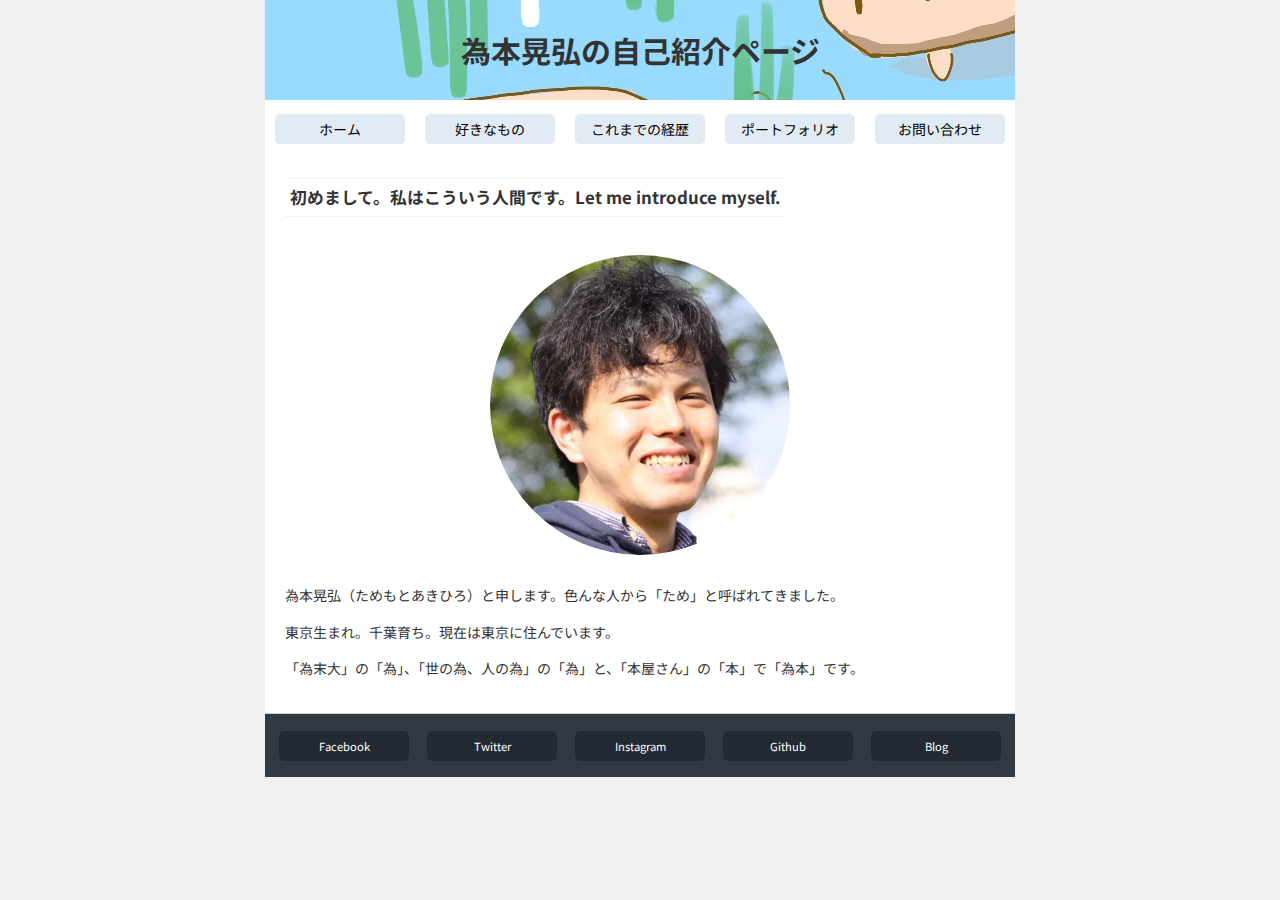
<file: index.html>
<!DOCTYPE html>
<html lang="ja">
<head>
<meta charset="UTF-8">
<title>為本晃弘の自己紹介ページ | Tamemoto Akihiro Portfolio</title>
<style>
/*
div,ul{
	border:solid;
	margin:10px;
}*/
</style>
<link href="https://fonts.googleapis.com/css2?family=Noto+Sans+JP:wght@300;400&display=swap" rel="stylesheet">
<link href="css/style.css" rel="stylesheet">
</head>
<body>
<div id="wrapper">

		<div id="header">
		<h1>為本晃弘の自己紹介ページ</h1>
		</div><!--#header-->
		
			<ul id="nav">
			<li><a href="index.html">ホーム</a></li>
			<li><a href="hobby.html">好きなもの</a></li>
			<li><a href="career.html">これまでの経歴</a></li>
			<li><a href="portfolio.html">ポートフォリオ</a></li>
			<li><a href="contact.html">お問い合わせ</a></li>
			</ul><!--#nav-->

				<div id="content">

					
					<h2>初めまして。私はこういう人間です。Let me introduce myself.</h2>
					
					<div class="col">

					<p class="photo"><img src="img/portfolio_photo.jpg" alt="自己紹介画像"></p>
				
					<p>為本晃弘（ためもとあきひろ）と申します。色んな人から「ため」と呼ばれてきました。</p>
					<p>東京生まれ。千葉育ち。現在は東京に住んでいます。</p>
					<p>「為末大」の「為」、「世の為、人の為」の「為」と、「本屋さん」の「本」で「為本」です。</p>

					</div><!--.col-->
					

				</div><!--#content-->

		<div id="footer">
		<ul id="nav">
			<li><a href="https://www.facebook.com/akihiro.tamemoto" target="_blank">Facebook</a></li>
			<li><a href="https://twitter.com/atamemoto" target="_blank">Twitter</a></li>
			<li><a href="https://www.instagram.com/tamemotton2019/" target="_blank">Instagram</a></li>
			<li><a href="https://github.com/tamemotoakihiro" target="_blank">Github</a></li>
			<li><a href="https://note.com/tamerepo" target="_blank">Blog</a></li>
			</ul><!--#nav-->
		</div><!--#footer-->
<div><!--#wrapper-->
</body>
</html>
</file>
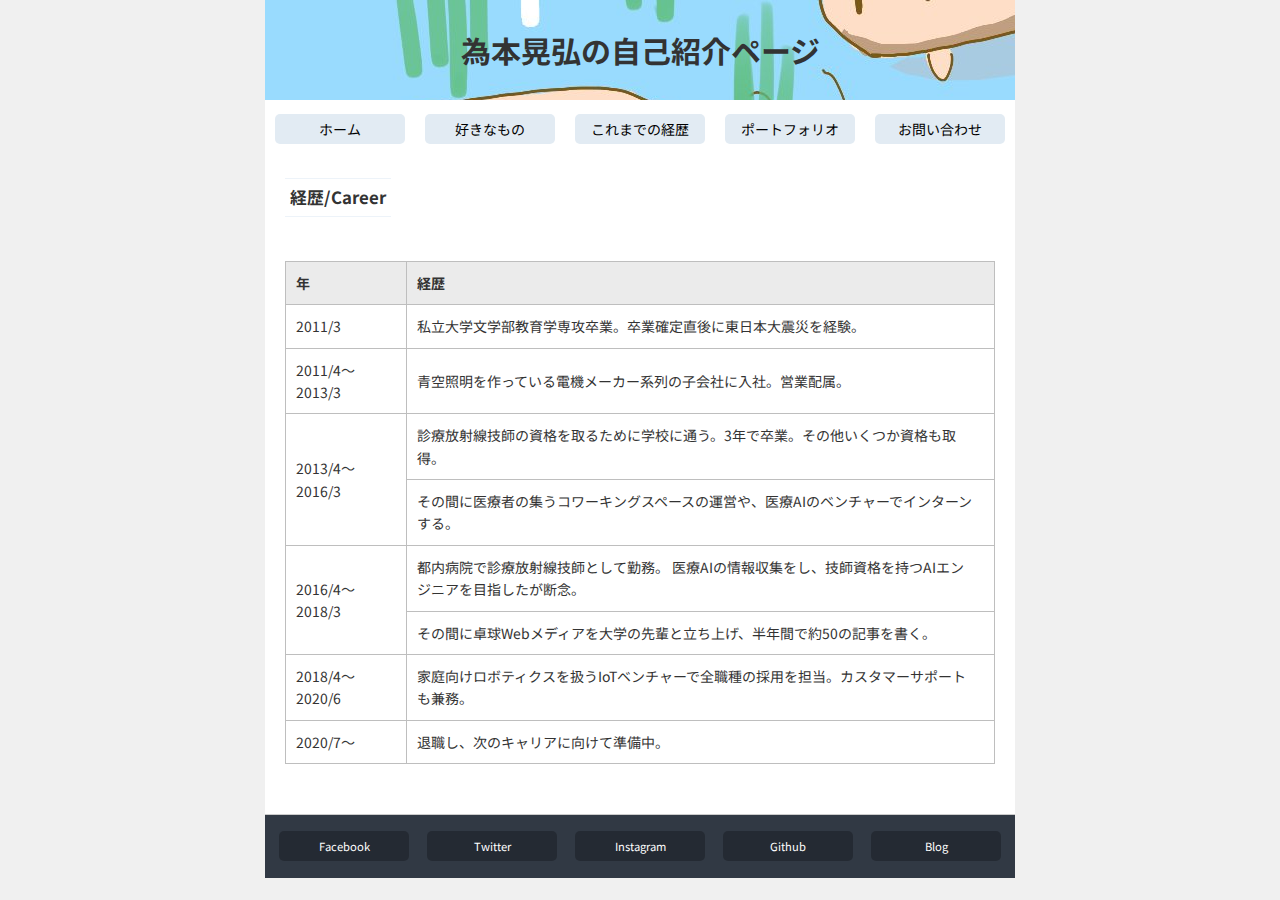
<file: career.html>
<!DOCTYPE html>
<html lang="ja">
<head>
<meta charset="UTF-8">
<title>為本晃弘の自己紹介ページ | Tamemoto Akihiro Portfolio</title>
<style>
/*
div,ul{
	border:solid;
	margin:10px;
}*/
</style>
<link href="https://fonts.googleapis.com/css2?family=Noto+Sans+JP:wght@300;400&display=swap" rel="stylesheet">
<link href="css/style.css" rel="stylesheet">
</head>
<body>
<div id="wrapper">

		<div id="header">
		<h1>為本晃弘の自己紹介ページ</h1>
		</div><!--#header-->
		
			<ul id="nav">
			<li><a href="index.html">ホーム</a></li>
			<li><a href="hobby.html">好きなもの</a></li>
			<li><a href="career.html">これまでの経歴</a></li>
			<li><a href="portfolio.html">ポートフォリオ</a></li>
			<li><a href="contact.html">お問い合わせ</a></li>
			</ul><!--#nav-->

				<div id="content">

					
					<h2>経歴/Career</h2>
					
					<div class="col">

					<table>
					<tr>
						<th>年</th>
						<th>経歴</th>
					</tr>
					<tr>
						<td>2011/3</td>
						<td>私立大学文学部教育学専攻卒業。卒業確定直後に東日本大震災を経験。</td>
					</tr>
					<tr>
						<td>2011/4～2013/3</td>
						<td>青空照明を作っている電機メーカー系列の子会社に入社。営業配属。</td>
					</tr>
					<tr>
						<td rowspan="2">2013/4～2016/3</td>
						<td>診療放射線技師の資格を取るために学校に通う。3年で卒業。その他いくつか資格も取得。</td>
					</tr>
					<tr>
						<td>その間に医療者の集うコワーキングスペースの運営や、医療AIのベンチャーでインターンする。
						</td>
					</tr>
					<tr>
						<td rowspan="2">2016/4～2018/3</td>
						<td>都内病院で診療放射線技師として勤務。
								医療AIの情報収集をし、技師資格を持つAIエンジニアを目指したが断念。
						</td>
					</tr>
					<tr>
						<td>その間に卓球Webメディアを大学の先輩と立ち上げ、半年間で約50の記事を書く。</td>
					</tr>
					<tr>
						<td>2018/4～2020/6</td>
						<td>家庭向けロボティクスを扱うIoTベンチャーで全職種の採用を担当。カスタマーサポートも兼務。</td>
					</tr>
					<tr>
						<td>2020/7～</td>
						<td>退職し、次のキャリアに向けて準備中。</td>
					</tr>
				</table>
					</div><!--.col-->
					

				</div><!--#content-->

		<div id="footer">
		<ul id="nav">
			<li><a href="https://www.facebook.com/akihiro.tamemoto" target="_blank">Facebook</a></li>
			<li><a href="https://twitter.com/atamemoto" target="_blank">Twitter</a></li>
			<li><a href="https://www.instagram.com/tamemotton2019/" target="_blank">Instagram</a></li>
			<li><a href="https://github.com/tamemotoakihiro" target="_blank">Github</a></li>
			<li><a href="https://note.com/tamerepo" target="_blank">Blog</a></li>
			</ul><!--#nav-->
		</div><!--#footer-->
<div><!--#wrapper-->
</body>
</html>
</file>
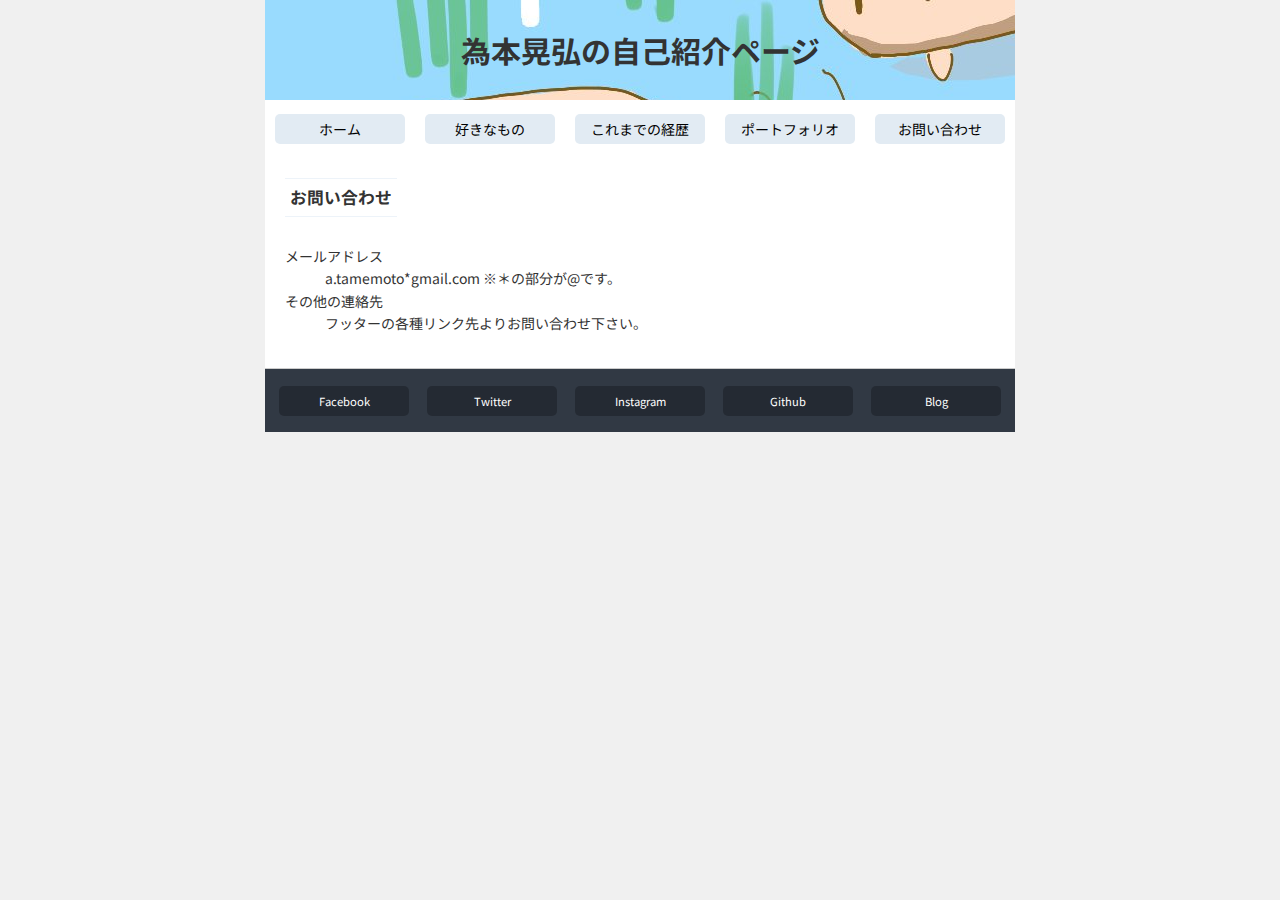
<file: contact.html>
<!DOCTYPE html>
<html lang="ja">
<head>
<meta charset="UTF-8">
<title>為本晃弘の自己紹介ページ | Tamemoto Akihiro Portfolio</title>
<style>
/*
div,ul{
	border:solid;
	margin:10px;
}*/
</style>
<link href="https://fonts.googleapis.com/css2?family=Noto+Sans+JP:wght@300;400&display=swap" rel="stylesheet">
<link href="css/style.css" rel="stylesheet">
</head>
<body>
<div id="wrapper">

		<div id="header">
		<h1>為本晃弘の自己紹介ページ</h1>
		</div><!--#header-->
		
			<ul id="nav">
			<li><a href="index.html">ホーム</a></li>
			<li><a href="hobby.html">好きなもの</a></li>
			<li><a href="career.html">これまでの経歴</a></li>
			<li><a href="portfolio.html">ポートフォリオ</a></li>
			<li><a href="contact.html">お問い合わせ</a></li>
			</ul><!--#nav-->

				<div id="content">

					
					<h2>お問い合わせ</h2>
					
					<div class="col">
				
					<dl>
					<dt>メールアドレス</dt>
					<dd>a.tamemoto*gmail.com ※＊の部分が@です。</dd>
					<dt>その他の連絡先</dt>
					<dd>フッターの各種リンク先よりお問い合わせ下さい。</dd>
					</dl>

					</div><!--.col-->
					

				</div><!--#content-->

		<div id="footer">
		<ul id="nav">
			<li><a href="https://www.facebook.com/akihiro.tamemoto" target="_blank">Facebook</a></li>
			<li><a href="https://twitter.com/atamemoto" target="_blank">Twitter</a></li>
			<li><a href="https://www.instagram.com/tamemotton2019/" target="_blank">Instagram</a></li>
			<li><a href="https://github.com/tamemotoakihiro" target="_blank">Github</a></li>
			<li><a href="https://note.com/tamerepo" target="_blank">Blog</a></li>
			</ul><!--#nav-->
		</div><!--#footer-->
<div><!--#wrapper-->
</body>
</html>
</file>
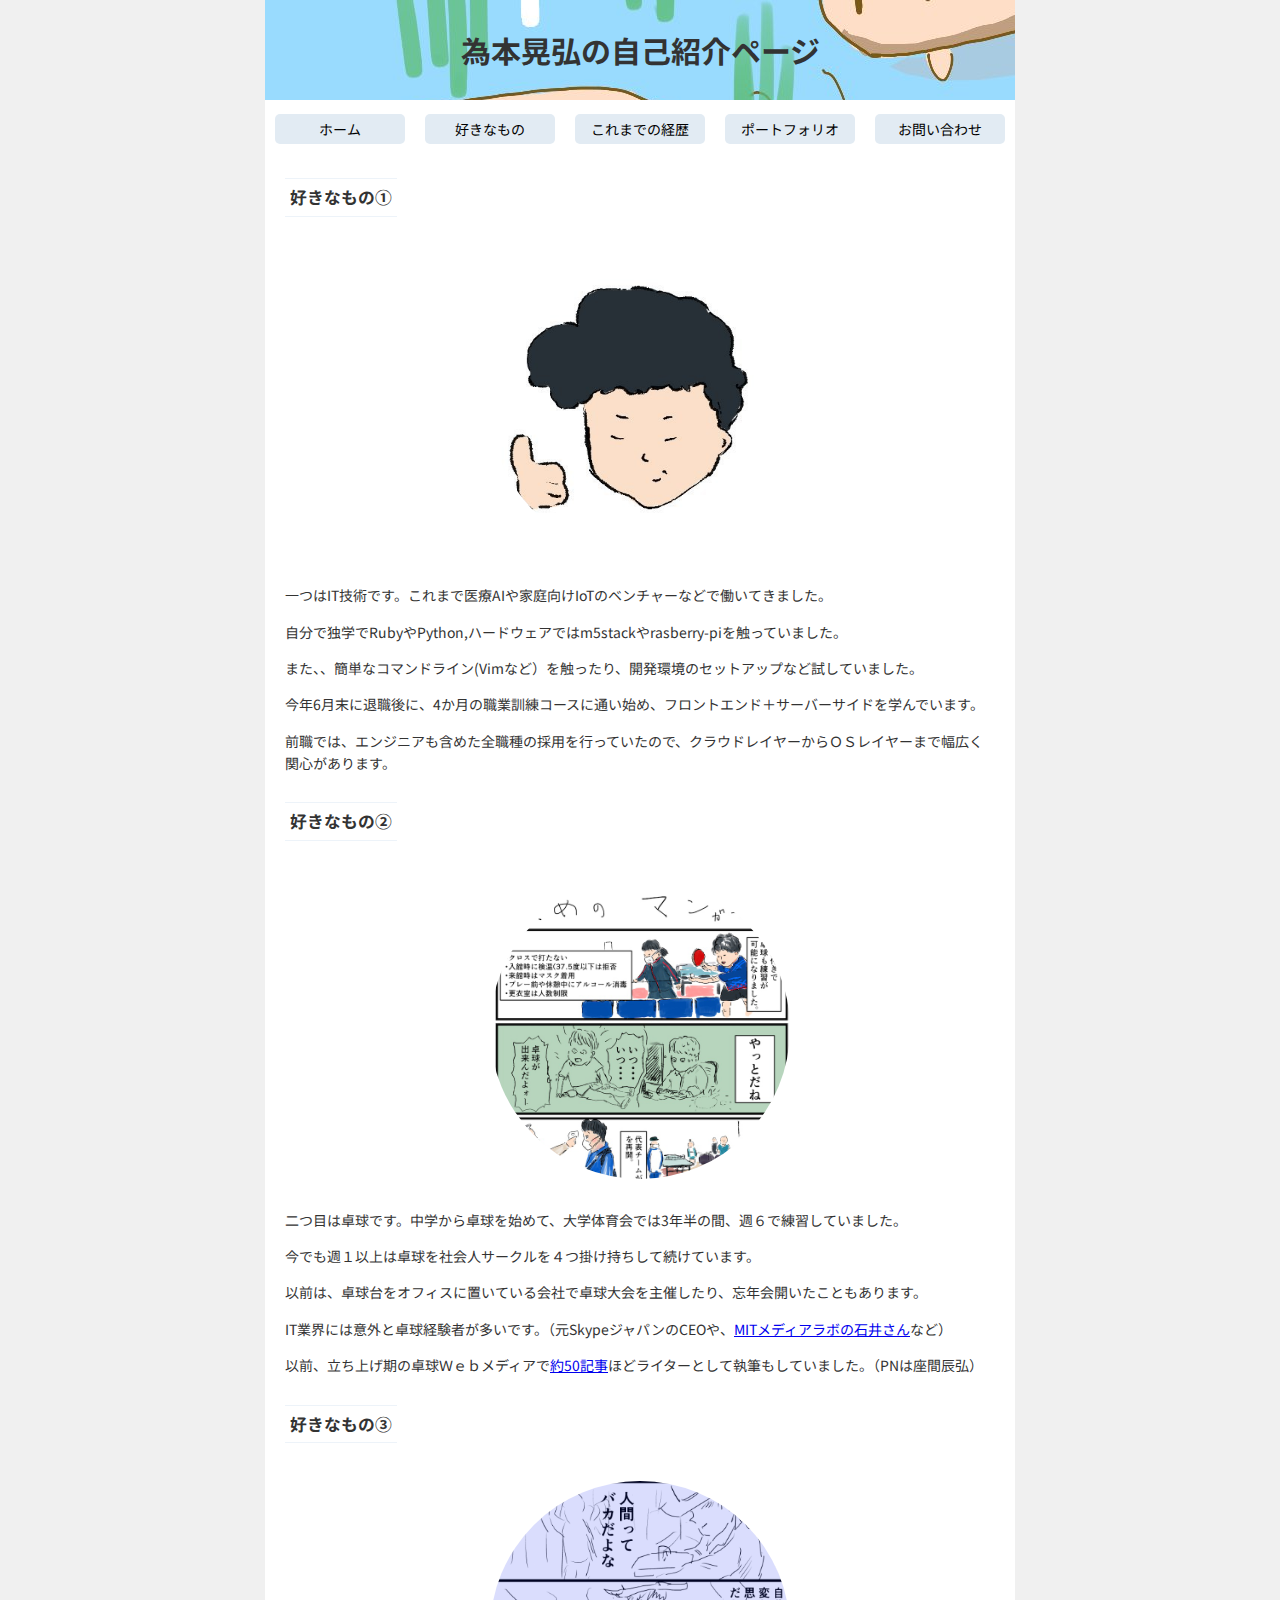
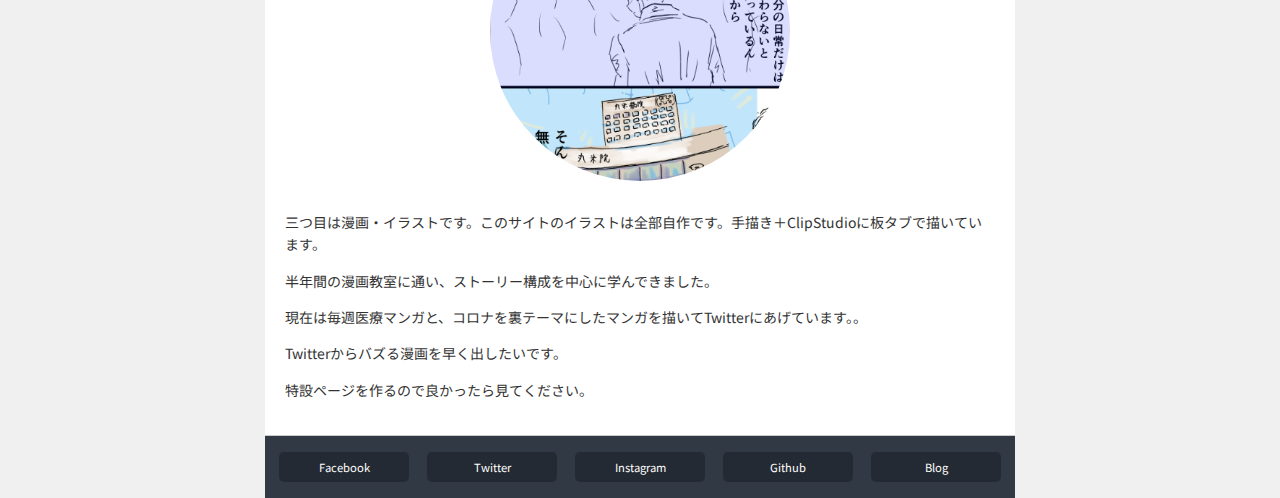
<file: hobby.html>
<!DOCTYPE html>
<html lang="ja">
<head>
<meta charset="UTF-8">
<title>為本晃弘の自己紹介ページ | Tamemoto Akihiro Portfolio</title>
<style>
/*
div,ul{
	border:solid;
	margin:10px;
}*/
</style>
<link href="https://fonts.googleapis.com/css2?family=Noto+Sans+JP:wght@300;400&display=swap" rel="stylesheet">
<link href="css/style.css" rel="stylesheet">
</head>
<body>
<div id="wrapper">

		<div id="header">
		<h1>為本晃弘の自己紹介ページ</h1>
		</div><!--#header-->
		
			<ul id="nav">
			<li><a href="index.html">ホーム</a></li>
			<li><a href="hobby.html">好きなもの</a></li>
			<li><a href="career.html">これまでの経歴</a></li>
			<li><a href="portfolio.html">ポートフォリオ</a></li>
			<li><a href="contact.html">お問い合わせ</a></li>
			</ul><!--#nav-->

				<div id="content">

					
					<h2>好きなもの①</h2>
					
					<div class="col">

					<p class="photo"><img src="img/portfolio.jpg" alt="自己紹介画像"></p>
				
					<p>一つはIT技術です。これまで医療AIや家庭向けIoTのベンチャーなどで働いてきました。</p>
					<p>自分で独学でRubyやPython,ハードウェアではm5stackやrasberry-piを触っていました。</p>
					<p>また、、簡単なコマンドライン(Vimなど）を触ったり、開発環境のセットアップなど試していました。</p>					
					<p>今年6月末に退職後に、4か月の職業訓練コースに通い始め、フロントエンド＋サーバーサイドを学んでいます。</p>
					<p>前職では、エンジニアも含めた全職種の採用を行っていたので、クラウドレイヤーからＯＳレイヤーまで幅広く関心があります。</p>
					
					</div><!--.col-->

				

					<h2>好きなもの②</h2>

					<div class="col">

					<p class="photo"><img src="img/tabletennis.jpg" alt="卓球の画像"></p>
				
					<p>二つ目は卓球です。中学から卓球を始めて、大学体育会では3年半の間、週６で練習していました。</p>
					<p>今でも週１以上は卓球を社会人サークルを４つ掛け持ちして続けています。</p>
					<p>以前は、卓球台をオフィスに置いている会社で卓球大会を主催したり、忘年会開いたこともあります。</p>					
					<p>IT業界には意外と卓球経験者が多いです。（元SkypeジャパンのCEOや、<a href="https://wired.jp/2016/02/25/jils-2016/">MITメディアラボの石井さん</a>など）</p>
					<p>以前、立ち上げ期の卓球Ｗｅｂメディアで<a href="https://rallys.online/search/%E5%BA%A7%E9%96%93" target="_blank">約50記事</a>ほどライターとして執筆もしていました。（PNは座間辰弘）</p>
					
					</div><!--.col-->
				
					<h2>好きなもの③</h2>

					<div class="col">

					<p class="photo"><img src="img/comic.jpg" alt="マンガ画像"></p>
				
					<p>三つ目は漫画・イラストです。このサイトのイラストは全部自作です。手描き＋ClipStudioに板タブで描いています。</p>
					<p>半年間の漫画教室に通い、ストーリー構成を中心に学んできました。</p>
					<p>現在は毎週医療マンガと、コロナを裏テーマにしたマンガを描いてTwitterにあげています。。</p>					
					<p>Twitterからバズる漫画を早く出したいです。</p>
					<p>特設ページを作るので良かったら見てください。</p>
					
					</div><!--.col-->
				</div><!--#content-->

		<div id="footer">
		<ul id="nav">
			<li><a href="https://www.facebook.com/akihiro.tamemoto" target="_blank">Facebook</a></li>
			<li><a href="https://twitter.com/atamemoto" target="_blank">Twitter</a></li>
			<li><a href="https://www.instagram.com/tamemotton2019/" target="_blank">Instagram</a></li>
			<li><a href="https://github.com/tamemotoakihiro" target="_blank">Github</a></li>
			<li><a href="https://note.com/tamerepo" target="_blank">Blog</a></li>
			</ul><!--#nav-->
		</div><!--#footer-->
<div><!--#wrapper-->
</body>
</html>
</file>
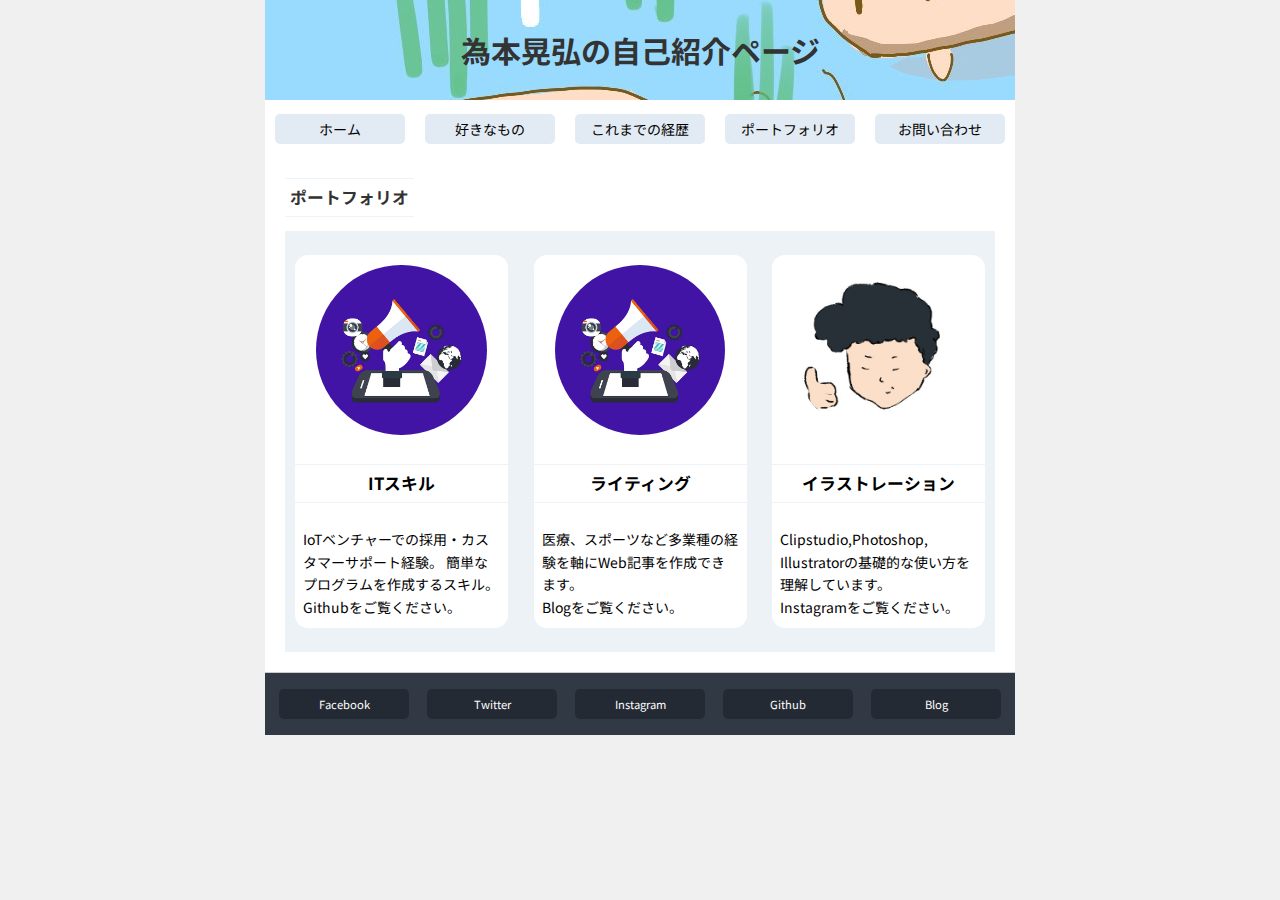
<file: portfolio.html>
<!DOCTYPE html>
<html lang="ja">
<head>
<meta charset="UTF-8">
<title>為本晃弘の自己紹介ページ | Tamemoto Akihiro Portfolio</title>
<style>
/*
div,ul{
	border:solid;
	margin:10px;
}*/
</style>
<link href="https://fonts.googleapis.com/css2?family=Noto+Sans+JP:wght@300;400&display=swap" rel="stylesheet">
<link href="css/style.css" rel="stylesheet">
</head>
<body>
<div id="wrapper">

		<div id="header">
		<h1>為本晃弘の自己紹介ページ</h1>
		</div><!--#header-->
		
			<ul id="nav">
			<li><a href="index.html">ホーム</a></li>
			<li><a href="hobby.html">好きなもの</a></li>
			<li><a href="career.html">これまでの経歴</a></li>
			<li><a href="portfolio.html">ポートフォリオ</a></li>
			<li><a href="contact.html">お問い合わせ</a></li>
			</ul><!--#nav-->

				<div id="content">

					
					<h2>ポートフォリオ</h2>
						
					<div class="box">

					  <div class="inner">
						  <ul class="list">
						      <li class="item">
						        <a href="#">
						          <div class="photo">
						            <img src="img/it_skill.jpg" alt="画像">
											</div>
						          <h2 class="title">ITスキル</h2>
						          <div class="text">IoTベンチャーでの採用・カスタマーサポート経験。
																				簡単なプログラムを作成するスキル。Githubをご覧ください。
											</div>
						        </a>
						      </li>
						      <li class="item">
						        <a href="#">
						          <div class="photo">
						            <img src="img/it_skill.jpg" alt="画像">
											</div>
						          <h2 class="title">ライティング</h2>
						          <div class="text">医療、スポーツなど多業種の経験を軸にWeb記事を作成できます。<br>
																				Blogをご覧ください。
											</div>
						        </a>
						      </li>
						      <li class="item">
						        <a href="#">
						          <div class="photo">
						            <img src="img/portfolio.jpg" alt="画像"></div>
						          <h2 class="title">イラストレーション</h2>
						          <div class="text">Clipstudio,Photoshop,<br>Illustratorの基礎的な使い方を理解しています。<br>
																				Instagramをご覧ください。
											</div>
						        </a>
						      </li>  
							</ul>
						</div><!--inner-->
					</div><!--box-->      
				</div><!--#content-->

		<div id="footer">
		<ul id="nav">
			<li><a href="https://www.facebook.com/akihiro.tamemoto" target="_blank">Facebook</a></li>
			<li><a href="https://twitter.com/atamemoto" target="_blank">Twitter</a></li>
			<li><a href="https://www.instagram.com/tamemotton2019/" target="_blank">Instagram</a></li>
			<li><a href="https://github.com/tamemotoakihiro" target="_blank">Github</a></li>
			<li><a href="https://note.com/tamerepo" target="_blank">Blog</a></li>
			</ul><!--#nav-->
		</div><!--#footer-->
<div><!--#wrapper-->
</body>
</html>
</file>
<file: css/style.css>
@charset: "UTF-8";

body{
	background-color: #F0F0F0; /*�w�i�F�����O���[*/
	color: #333; /*�����F�Z���O���[*/
	font-family:'Noto Sans JP', sans-serif;
	font-size: 14px;
	line-height:1.6; /*�s�ԁu1.6�v*/
	margin:0;
}

h1{
	background-image:url(../img/header.jpg);
	width:750px;
	height:100px;
	font-size:30px;
	line-height:100px;
	text-align:center;
	margin: 0;
}

h2{
	border-top:solid 1px #edf3f9;
	border-bottom:solid 1px #edf3f9;
	font-size:120%;
	padding:5px;
}

/* �o����\�ł܂Ƃ߂鎞�Ɏg���� */

table{
	font-size: 1em;
	/*table�̃{�[�_�[�ƐV���ɐݒ肷��{�[�_�[���ꏏ�ɂ���*/
	border-collapse: collapse;
	margin:30px auto; 
	white-space: wrap;
}

td,th{
	border:1px solid rgb(190,190,190);
	vertical-align: center;
	padding: 10px 20px 10px 10px;
	text-align:left;
	
}

th{
	background-color:rgb(235,235,235);
}


#wrapper{
	width: 750px; 
	margin:0 auto;
	background-color:#FFF;
}

/*�i�r�o�[*/
#nav{
	list-style:none;
	padding-left:0;
	display:flex;
	justify-content:space-around; 
}

#nav a{
	border-radius: 5px;
	display:block;
	background-color:#e2ebf3;
	color:black;
	width:130px;
	height:30px;
	line-height:30px; /* �s�̍����̒�`�F�㉺�����̒��S�ɒu��*/
	margin:0 5px;
	text-align:center;
	text-decoration: none;

}

#nav a:hover{
	background-color:rgba(108,211,247);
	color:#fff;
	transition: 0.2s ease-in-out;
}

#footer #nav a{
	background:rgba(0,0,0,0.25);
	color:#fff;
}

#footer #nav a:hover{
	background:rgba(0,0,0);
	color:#fff;
	transition: 0.2s ease-in-out;
}

/*���̓R���e���c_����*/
#content{
	margin:20px;
	display:flex;
	flex-wrap:wrap;
	justify-content:space-between;
}
/*�t�b�^�[�Q����*/
#footer{
	border-top:solid 1px #CCC;
	background-color: #313944;
	color: #FFF;
	font-size:80%;
	text-align:center;
	padding:5px;
}


.col{
	width:750px;
}

.box {
  background-color: rgb(237, 242, 247);
	width:750px;
}
.inner {
  box-sizing: border-box;
  margin: 0 auto;
}

/* photo�S��*/
.photo img{
width:300px;
height:300px;
border-radius:50%;
}

.portfolio img{
width:100px;
height:100px;

}

.list {
  list-style: none;
  padding-left: 0;
  display: flex;
  flex-wrap: wrap;
  justify-content: space-between;
}
/*.list::after {
  content: "";
  display: block;
  width: 320px;
  margin: 10px;
}
*/
.item {
  box-sizing: border-box;
  background-color: #fff;
  width: 30%;
	border-radius:13px;
  margin: 10px;
}

.item a {
	color:#000;
  display: block;
	text-decoration:none;
}

.item a:hover{
	background-color:rgba(108,211,247);
	color:#fff;
	border-radius:13px;
	transition: 0.2s ease-in-out;
}

.item .photo img {
  width: 80%;
  height: auto;
}

.title{
	justify-content: center;
	text-align:center;
}

.text{
	padding:0.8em 0.6em 0.7em;
}


.photo, .portfolio {
	/*text-align���ď����Ă��邯�ǁAtext�ȊO�̗v�f�ł��g����񂾂�*/
	text-align:center;
	padding: 10px 0;/*�㉺�̊Ԋu��10px�󂯂Ă���*/
	
}
</file>
